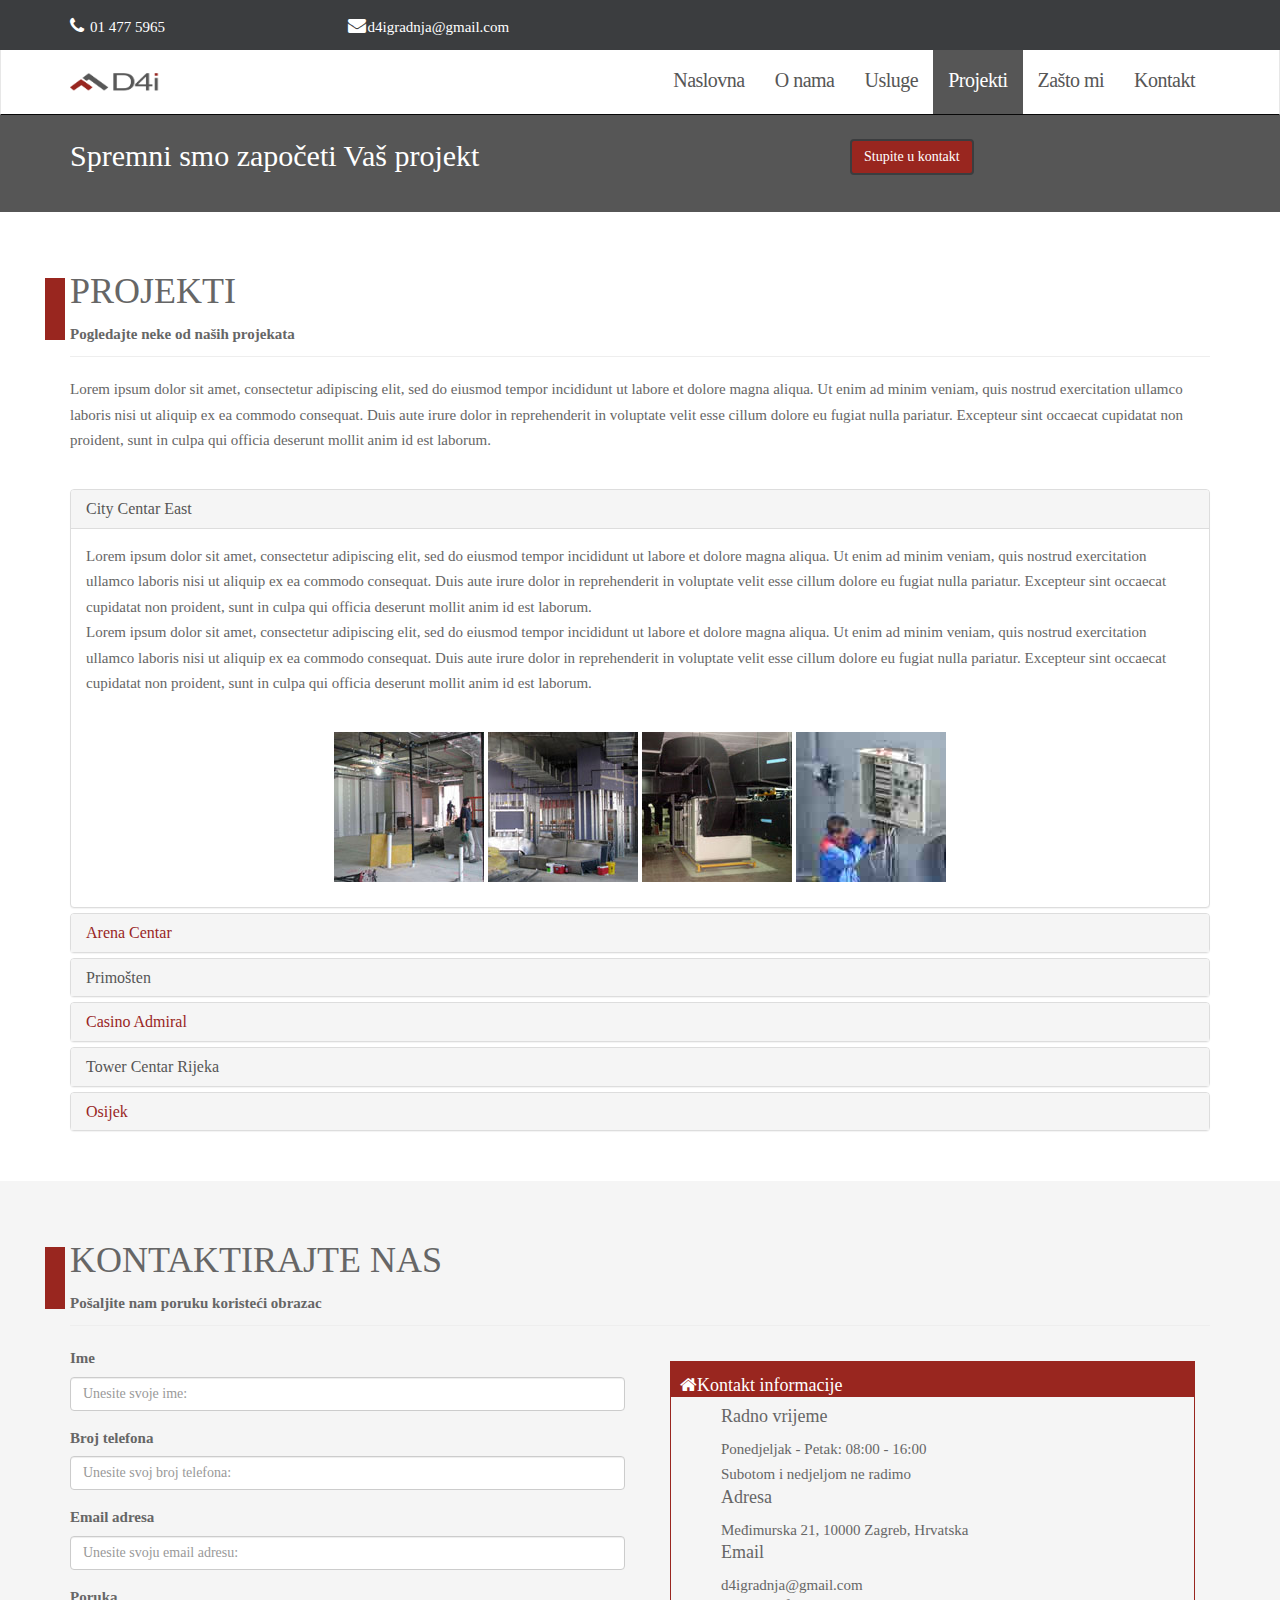
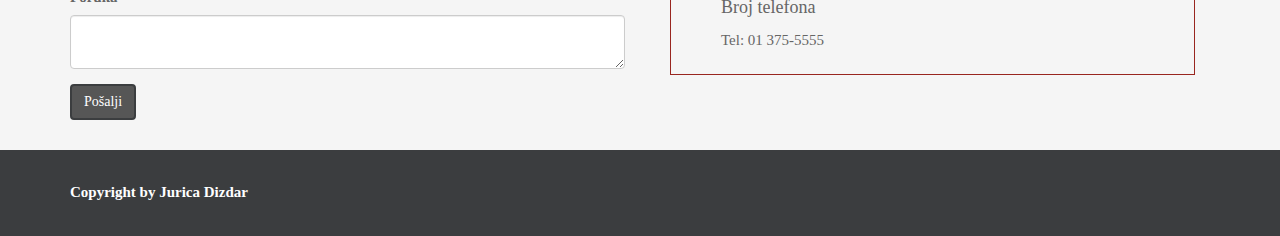
<file: projekti.html>
<!DOCTYPE html>
<html lang="hr">
  <head>
    <meta charset="utf-8">
    <meta http-equiv="X-UA-Compatible" content="IE=edge">
    <meta name="viewport" content="width=device-width, initial-scale=1">
    <!-- The above 3 meta tags *must* come first in the head; any other head content must come *after* these tags -->
    

    <title>Projekti</title>

    <!-- Bootstrap core CSS -->
	
    <link href="css/bootstrap.css" rel="stylesheet">
	<link href="css/font-awesome.css" rel="stylesheet">
	<link href="css/main.css" rel="stylesheet">
	<link href="css/jquery.fancybox.css?v=2.1.5" rel="stylesheet" media="screen" />

    <!-- HTML5 shim and Respond.js for IE8 support of HTML5 elements and media queries -->
    <!--[if lt IE 9]>
      <script src="https://oss.maxcdn.com/html5shiv/3.7.3/html5shiv.min.js"></script>
      <script src="https://oss.maxcdn.com/respond/1.4.2/respond.min.js"></script>
    <![endif]-->

    
  </head>
  
  <body>
	<section class="section-dark">
		<div class="container">
			<div class="row">
				<div class="col-md-6" style="margin-left: -30px;">
					<div class="col-md-6">
					<div class="block block-icon">
							<div class="icon">
								<i class="fa fa-phone fa-2"></i>
							</div>
							<div class="icon-content">
								<a href="tel:01-477-5965"><p>01 477 5965</p></a>
							</div>
					</div>
					</div>
					<div class="col-md-6">
					<div class="block block-icon">
							<div class="icon">
								<i class="fa fa-envelope fa-2"></i>
							</div>
							<div class="icon-content">
								<a href="mailto:d4igradnja@gmail.com"><p>d4igradnja@gmail.com</p></a>
							</div>
					</div>
					</div>
				</div>
			</div>
		</div>
	</section>
	
	<header class="header-main">
		<nav class="navbar navbar-inverse navbar-fixed-top" style="margin-top: 50px;" >
		  <div class="container" >
			<div class="navbar-header">
			  <button type="button" class="navbar-toggle collapsed" data-toggle="collapse" data-target="#navbar" aria-expanded="false" aria-controls="navbar">
				<span class="sr-only">Toggle navigation</span>
				<span class="icon-bar"></span>
				<span class="icon-bar"></span>
				<span class="icon-bar"></span>
			  </button>
			  <a class="navbar-brand" href="index.html"><img src="img/D4i_logo.png" width="90" height="28"></a>
			</div>
			<div id="navbar" class="collapse navbar-collapse">
			  <ul class="nav navbar-nav pull-right" id="scroll-list">
				<li><a href="index.html#index">Naslovna</a></li>
				<li><a href="index.html#o_nama">O nama</a></li>
				<li><a href="index.html#usluge">Usluge</a></li>
				<li><a href="projekti.html" class="active_color">Projekti</a></li>
				<li><a href="index.html#zasto_mi">Zašto mi</a></li>
				<li><a href="index.html#kontakt">Kontakt</a></li>
			  </ul>
			</div><!--/.nav-collapse -->
		  </div>
		</nav>
	</header>
	
	<section class="section-primary-a">
		<div class="container">
			<div class="row">
				<div class="col-md-8">
					<h2>Spremni smo započeti Vaš projekt</h2>
				</div>
				<div class="col-md-4">
					<a href="#kontakt" class="btn btn-secondary">Stupite u kontakt</a>
				</div>
			</div>
		</div>
	</section>
	
	<section class="section-main">
		<div class="container">
			<div class="row">
				<div class="col-md-12">
					<div class="page-header">
					  <h1>PROJEKTI</h1>
					  <strong>Pogledajte neke od naših projekata</strong>
					</div>
					<p>
					   Lorem ipsum dolor sit amet, consectetur adipiscing elit, sed do eiusmod tempor incididunt ut labore et dolore magna aliqua. Ut enim ad minim veniam, quis nostrud exercitation ullamco laboris nisi ut aliquip ex ea commodo consequat. Duis aute irure dolor in reprehenderit in voluptate velit esse cillum dolore eu fugiat nulla pariatur. Excepteur sint occaecat cupidatat non proident, sunt in culpa qui officia deserunt mollit anim id est laborum.
					</p>
					<br>
					<div class="panel-group" id="accordion" role="tablist" aria-multiselectable="true">
					  <div class="panel panel-default">
						<div class="panel-heading" role="tab" id="headingOne">
						  <h4 class="panel-title">
							<a role="button" data-toggle="collapse" data-parent="#accordion" href="#collapseOne" aria-expanded="true" aria-controls="collapseOne">
							  <span class="em-primary">City Centar East</span>
							</a>
						  </h4>
						</div>
						<div id="collapseOne" class="panel-collapse collapse in" role="tabpanel" aria-labelledby="headingOne">
						  <div class="panel-body">
							<p>
								Lorem ipsum dolor sit amet, consectetur adipiscing elit, sed do eiusmod tempor incididunt ut labore et dolore magna aliqua. Ut enim ad minim veniam, quis nostrud exercitation ullamco laboris nisi ut aliquip ex ea commodo consequat. Duis aute irure dolor in reprehenderit in voluptate velit esse cillum dolore eu fugiat nulla pariatur. Excepteur sint occaecat cupidatat non proident, sunt in culpa qui officia deserunt mollit anim id est laborum.
								<br>
								Lorem ipsum dolor sit amet, consectetur adipiscing elit, sed do eiusmod tempor incididunt ut labore et dolore magna aliqua. Ut enim ad minim veniam, quis nostrud exercitation ullamco laboris nisi ut aliquip ex ea commodo consequat. Duis aute irure dolor in reprehenderit in voluptate velit esse cillum dolore eu fugiat nulla pariatur. Excepteur sint occaecat cupidatat non proident, sunt in culpa qui officia deserunt mollit anim id est laborum.
								<br>
								<br>
								<div>
								<a class="fancybox" href="img/rigips.jpg" data-fancybox-group="gallery" title="City Centar East 1"><img src="img/rigips_thumb.jpg" alt="" /></a>
								<a class="fancybox" href="img/ventilation.jpg" data-fancybox-group="gallery" title="City Centar East 2"><img src="img/ventilation_thumb.jpg" alt="" /></a>
								<a class="fancybox" href="img/klimatizacija.jpg" data-fancybox-group="gallery" title="City Centar East 3"><img src="img/klimatizacija_thumb.jpg" alt="" /></a>
								<a class="fancybox" href="img/elektroinstalacije.jpg" data-fancybox-group="gallery" title="City Centar East 4"><img src="img/elektroinstalacije_thumb.jpg" alt="" /></a>
								</div>
							</p>
						  </div>
						</div>
					  </div>
					  <div class="panel panel-default">
						<div class="panel-heading" role="tab" id="headingTwo">
						  <h4 class="panel-title">
							<a class="collapsed" role="button" data-toggle="collapse" data-parent="#accordion" href="#collapseTwo" aria-expanded="false" aria-controls="collapseTwo">
							  <span class="em-secondary">Arena Centar</span>
							</a>
						  </h4>
						</div>
						<div id="collapseTwo" class="panel-collapse collapse" role="tabpanel" aria-labelledby="headingTwo">
						  <div class="panel-body">
							<p>
								Lorem ipsum dolor sit amet, consectetur adipiscing elit, sed do eiusmod tempor incididunt ut labore et dolore magna aliqua. Ut enim ad minim veniam, quis nostrud exercitation ullamco laboris nisi ut aliquip ex ea commodo consequat. Duis aute irure dolor in reprehenderit in voluptate velit esse cillum dolore eu fugiat nulla pariatur. Excepteur sint occaecat cupidatat non proident, sunt in culpa qui officia deserunt mollit anim id est laborum.
								<br>
								Lorem ipsum dolor sit amet, consectetur adipiscing elit, sed do eiusmod tempor incididunt ut labore et dolore magna aliqua. Ut enim ad minim veniam, quis nostrud exercitation ullamco laboris nisi ut aliquip ex ea commodo consequat. Duis aute irure dolor in reprehenderit in voluptate velit esse cillum dolore eu fugiat nulla pariatur. Excepteur sint occaecat cupidatat non proident, sunt in culpa qui officia deserunt mollit anim id est laborum.
								<br>
								<br>
								<div>
								<a class="fancybox" href="img/rigips.jpg" data-fancybox-group="gallery" title="Arena Centar 1"><img src="img/rigips_thumb.jpg" alt="" /></a>
								<a class="fancybox" href="img/ventilation.jpg" data-fancybox-group="gallery" title="Arena Centar 2"><img src="img/ventilation_thumb.jpg" alt="" /></a>
								<a class="fancybox" href="img/klimatizacija.jpg" data-fancybox-group="gallery" title="Arena Centar 3"><img src="img/klimatizacija_thumb.jpg" alt="" /></a>
								<a class="fancybox" href="img/elektroinstalacije.jpg" data-fancybox-group="gallery" title="Arena Centar 4"><img src="img/elektroinstalacije_thumb.jpg" alt="" /></a>
								</div>
							</p>
						  </div>
						</div>
					  </div>
					  <div class="panel panel-default">
						<div class="panel-heading" role="tab" id="headingThree">
						  <h4 class="panel-title">
							<a class="collapsed" role="button" data-toggle="collapse" data-parent="#accordion" href="#collapseThree" aria-expanded="false" aria-controls="collapseThree">
							  <span class="em-primary">Primošten</span>
							</a>
						  </h4>
						</div>
						<div id="collapseThree" class="panel-collapse collapse" role="tabpanel" aria-labelledby="headingThree">
						  <div class="panel-body">
							<p>
								Lorem ipsum dolor sit amet, consectetur adipiscing elit, sed do eiusmod tempor incididunt ut labore et dolore magna aliqua. Ut enim ad minim veniam, quis nostrud exercitation ullamco laboris nisi ut aliquip ex ea commodo consequat. Duis aute irure dolor in reprehenderit in voluptate velit esse cillum dolore eu fugiat nulla pariatur. Excepteur sint occaecat cupidatat non proident, sunt in culpa qui officia deserunt mollit anim id est laborum.
								<br>
								Lorem ipsum dolor sit amet, consectetur adipiscing elit, sed do eiusmod tempor incididunt ut labore et dolore magna aliqua. Ut enim ad minim veniam, quis nostrud exercitation ullamco laboris nisi ut aliquip ex ea commodo consequat. Duis aute irure dolor in reprehenderit in voluptate velit esse cillum dolore eu fugiat nulla pariatur. Excepteur sint occaecat cupidatat non proident, sunt in culpa qui officia deserunt mollit anim id est laborum.
								<br>
								<br>
								<div>
								<a class="fancybox" href="img/rigips.jpg" data-fancybox-group="gallery" title="Primošten 1"><img src="img/rigips_thumb.jpg" alt="" /></a>
								<a class="fancybox" href="img/ventilation.jpg" data-fancybox-group="gallery" title="Primošten 2"><img src="img/ventilation_thumb.jpg" alt="" /></a>
								<a class="fancybox" href="img/klimatizacija.jpg" data-fancybox-group="gallery" title="Primošten 3"><img src="img/klimatizacija_thumb.jpg" alt="" /></a>
								<a class="fancybox" href="img/elektroinstalacije.jpg" data-fancybox-group="gallery" title="Primošten 4"><img src="img/elektroinstalacije_thumb.jpg" alt="" /></a>
								</div>
							</p>
						  </div>
						</div>
					  </div>
					  <div class="panel panel-default">
						<div class="panel-heading" role="tab" id="headingFour">
						  <h4 class="panel-title">
							<a class="collapsed" role="button" data-toggle="collapse" data-parent="#accordion" href="#collapseFour" aria-expanded="false" aria-controls="collapseFour">
							  <span class="em-secondary">Casino Admiral</span>
							</a>
						  </h4>
						</div>
						<div id="collapseFour" class="panel-collapse collapse" role="tabpanel" aria-labelledby="headingFour">
						  <div class="panel-body">
							<p>
								Lorem ipsum dolor sit amet, consectetur adipiscing elit, sed do eiusmod tempor incididunt ut labore et dolore magna aliqua. Ut enim ad minim veniam, quis nostrud exercitation ullamco laboris nisi ut aliquip ex ea commodo consequat. Duis aute irure dolor in reprehenderit in voluptate velit esse cillum dolore eu fugiat nulla pariatur. Excepteur sint occaecat cupidatat non proident, sunt in culpa qui officia deserunt mollit anim id est laborum.
								<br>
								Lorem ipsum dolor sit amet, consectetur adipiscing elit, sed do eiusmod tempor incididunt ut labore et dolore magna aliqua. Ut enim ad minim veniam, quis nostrud exercitation ullamco laboris nisi ut aliquip ex ea commodo consequat. Duis aute irure dolor in reprehenderit in voluptate velit esse cillum dolore eu fugiat nulla pariatur. Excepteur sint occaecat cupidatat non proident, sunt in culpa qui officia deserunt mollit anim id est laborum.
								<br>
								<br>
								<div>
								<a class="fancybox" href="img/rigips.jpg" data-fancybox-group="gallery" title="Casino Admiral 1"><img src="img/rigips_thumb.jpg" alt="" /></a>
								<a class="fancybox" href="img/ventilation.jpg" data-fancybox-group="gallery" title="Casino Admiral 2"><img src="img/ventilation_thumb.jpg" alt="" /></a>
								<a class="fancybox" href="img/klimatizacija.jpg" data-fancybox-group="gallery" title="Casino Admiral 3"><img src="img/klimatizacija_thumb.jpg" alt="" /></a>
								<a class="fancybox" href="img/elektroinstalacije.jpg" data-fancybox-group="gallery" title="Casino Admiral 4"><img src="img/elektroinstalacije_thumb.jpg" alt="" /></a>
								</div>
							</p>
						  </div>
						</div>
					  </div>
					  <div class="panel panel-default">
						<div class="panel-heading" role="tab" id="headingFive">
						  <h4 class="panel-title">
							<a class="collapsed" role="button" data-toggle="collapse" data-parent="#accordion" href="#collapseFive" aria-expanded="false" aria-controls="collapseFive">
							  <span class="em-primary">Tower Centar Rijeka</span>
							</a>
						  </h4>
						</div>
						<div id="collapseFive" class="panel-collapse collapse" role="tabpanel" aria-labelledby="headingFive">
						  <div class="panel-body">
							<p>
								Lorem ipsum dolor sit amet, consectetur adipiscing elit, sed do eiusmod tempor incididunt ut labore et dolore magna aliqua. Ut enim ad minim veniam, quis nostrud exercitation ullamco laboris nisi ut aliquip ex ea commodo consequat. Duis aute irure dolor in reprehenderit in voluptate velit esse cillum dolore eu fugiat nulla pariatur. Excepteur sint occaecat cupidatat non proident, sunt in culpa qui officia deserunt mollit anim id est laborum.
								<br>
								Lorem ipsum dolor sit amet, consectetur adipiscing elit, sed do eiusmod tempor incididunt ut labore et dolore magna aliqua. Ut enim ad minim veniam, quis nostrud exercitation ullamco laboris nisi ut aliquip ex ea commodo consequat. Duis aute irure dolor in reprehenderit in voluptate velit esse cillum dolore eu fugiat nulla pariatur. Excepteur sint occaecat cupidatat non proident, sunt in culpa qui officia deserunt mollit anim id est laborum.
								<br>
								<br>
								<div>
								<a class="fancybox" href="img/rigips.jpg" data-fancybox-group="gallery" title="Tower Centar Rijeka 1"><img src="img/rigips_thumb.jpg" alt="" /></a>
								<a class="fancybox" href="img/ventilation.jpg" data-fancybox-group="gallery" title="Tower Centar Rijeka 2"><img src="img/ventilation_thumb.jpg" alt="" /></a>
								<a class="fancybox" href="img/klimatizacija.jpg" data-fancybox-group="gallery" title="Tower Centar Rijeka 3"><img src="img/klimatizacija_thumb.jpg" alt="" /></a>
								<a class="fancybox" href="img/elektroinstalacije.jpg" data-fancybox-group="gallery" title="Tower Centar Rijeka 4"><img src="img/elektroinstalacije_thumb.jpg" alt="" /></a>
								</div>
							</p>
						  </div>
						</div>
					  </div>
					  <div class="panel panel-default">
						<div class="panel-heading" role="tab" id="headingSix">
						  <h4 class="panel-title">
							<a class="collapsed" role="button" data-toggle="collapse" data-parent="#accordion" href="#collapseSix" aria-expanded="false" aria-controls="collapseSix">
							  <span class="em-secondary">Osijek</span>
							</a>
						  </h4>
						</div>
						<div id="collapseSix" class="panel-collapse collapse" role="tabpanel" aria-labelledby="headingSix">
						  <div class="panel-body">
							<p>
								Lorem ipsum dolor sit amet, consectetur adipiscing elit, sed do eiusmod tempor incididunt ut labore et dolore magna aliqua. Ut enim ad minim veniam, quis nostrud exercitation ullamco laboris nisi ut aliquip ex ea commodo consequat. Duis aute irure dolor in reprehenderit in voluptate velit esse cillum dolore eu fugiat nulla pariatur. Excepteur sint occaecat cupidatat non proident, sunt in culpa qui officia deserunt mollit anim id est laborum.
								<br>
								Lorem ipsum dolor sit amet, consectetur adipiscing elit, sed do eiusmod tempor incididunt ut labore et dolore magna aliqua. Ut enim ad minim veniam, quis nostrud exercitation ullamco laboris nisi ut aliquip ex ea commodo consequat. Duis aute irure dolor in reprehenderit in voluptate velit esse cillum dolore eu fugiat nulla pariatur. Excepteur sint occaecat cupidatat non proident, sunt in culpa qui officia deserunt mollit anim id est laborum.
								<br>
								<br>
								<div>
								<a class="fancybox" href="img/rigips.jpg" data-fancybox-group="gallery" title="Osijek 1"><img src="img/rigips_thumb.jpg" alt="" /></a>
								<a class="fancybox" href="img/ventilation.jpg" data-fancybox-group="gallery" title="Osijek 2"><img src="img/ventilation_thumb.jpg" alt="" /></a>
								<a class="fancybox" href="img/klimatizacija.jpg" data-fancybox-group="gallery" title="Osijek 3"><img src="img/klimatizacija_thumb.jpg" alt="" /></a>
								<a class="fancybox" href="img/elektroinstalacije.jpg" data-fancybox-group="gallery" title="Osijek 4"><img src="img/elektroinstalacije_thumb.jpg" alt="" /></a>
								</div>
							</p>
						  </div>
						</div>
					  </div>
					</div>
				</div>
		</div>
	</section>
	
	<footer class="footer-main">
	
	<section class="section-light" id="kontakt">
		<div class="container">
			<div class="row">
				<div class="col-md-12">
					<div class="page-header">
					  <h1>KONTAKTIRAJTE NAS</h1>
					  <strong>Pošaljite nam poruku koristeći obrazac</strong>
					</div>
				</div>
			</div>
			<div class="row">
				<div class="col-md-6">
							<form role="form">
								<div class="form-group">
									<label>Ime</label>
									<input type="text" class="form-control" placeholder="Unesite svoje ime:">
								</div>
								<div class="form-group">
									<label>Broj telefona</label>
									<input type="text" class="form-control" placeholder="Unesite svoj broj telefona:">
								</div>
								<div class="form-group">
									<label>Email adresa</label>
									<input type="text" class="form-control" placeholder="Unesite svoju email adresu:">
								</div>
								<div class="form-group">
									<label>Poruka</label>
									<textarea class="form-control"></textarea>
								</div>
								<button type="submit" class="btn btn-primary">Pošalji</button>
							</form>
				</div>
				<div class="col-md-6">
					<div class="block block-secondary-head no-pad">
						<h3><i class="fa fa-home"></i>Kontakt informacije</h3>
						<div class="block-content">
							<ul class="list-location">
									<li><h4>Radno vrijeme</h4></li>
									<li>Ponedjeljak - Petak: 08:00 - 16:00</li>
									<li>Subotom i nedjeljom ne radimo</li>
									<li><h4>Adresa</h4></li>
									<li>Međimurska 21, 10000 Zagreb, Hrvatska</li>
									<li><h4>Email</h4></li>
									<li>d4igradnja@gmail.com</li>
									<li><h4>Broj telefona</h4></li>
									<li>Tel: 01 375-5555</li>
							</ul>
						</div>
					</div>
				</div>
			</div>
		</div>
	</section>
	
	<section class="section-dark">
		<div class="container">
			<div class="row">
				<div class="col-md-8">
					<strong>Copyright by Jurica Dizdar</strong>
				</div>
			</div>
		</div>
	</section>
	
	</footer>
	
	
	<script src="js/jquery-3.1.1.js"></script>
    <script src="js/bootstrap.js"></script>	
	<script type="text/javascript" src="js/jquery.fancybox.js?v=2.1.5"></script>	

	<script>
	jQuery(function(){
				
				$(window).scroll(function() {
					if ($(this).scrollTop() > 1){  
						$('.navbar').css("margin-top", "0px");
					  }
					  else{
						$('.navbar').css("margin-top", "50px");
					  }
					});
				});
	</script>
	
	<script type="text/javascript">
		$(document).ready(function() {
			/*
			 *  Simple image gallery. Uses default settings
			 */

			$('.fancybox').fancybox();

		});
	</script>
	
  </body>
</html>
</file>
<file: css/main.css>
h1,h2,h3,h4,h5{margin-top:0}.page-header{margin-top:30px}.page-header:before{background:#99261F;content:"";display:block;height:62px;width:20px;position:absolute;left:-10px;top:36px}.no-pad-top{padding-top:0}.extra-pad{padding-top:40px;padding-bottom:40px}.top-inner{padding:90px 0 30px 0}.img-xsm{width:100px}.img-sm{width:200px}.img-lg{width:400px}.img-xlg{width:700px}.clearfix{clear:both}body{font-family:"Segoe UI","Segoe WP","Segoe Regular",sans-sarif;font-size:15px;line-height:1.7em;color:#666}a{color:#00aff0}ul,li{list-style:none}input,textarea,button{-moz-border-radius:0px;-webkit-border-radius:0px;border-radius:0px}img.device{width:100%}img.device-small{width:70%}.list,.list-feature{margin-bottom:30px}.list-feature{margin:0;padding:0;width:80%}.list-feature li{line-height:6.0em;border-bottom:1px solid #ccc;overflow:auto}.list-feature li:last-child{border:0}.list-feature span{vertical-align:top;padding-top:15px;font-size:170%}.list-feature i{margin-top:0px;border:none;font-size:50px;margin-right:5px}.list-comments{margin:0;padding:0}.list-comments li{padding:10px 0 5px 0;border-bottom:1px solid #ccc;overflow:auto}.list-comments li:last-child{border:0}.list-comments img{width:100px}.fa-2{font-size:18px}.fa-3{font-size:24px}.fa-4{font-size:27px}.fa-5{font-size:35px}.fa-6{font-size:40px}.fa-primary{color:#565656;border:1px solid #565656;-moz-border-radius:5px;-webkit-border-radius:5px;border-radius:5px;padding:13px 15px;width:70px;margin-bottom:10px}.fa-secondary{color:#99261F}.fa-border{border:1px solid #565656;-moz-border-radius:5px;-webkit-border-radius:5px;border-radius:5px;padding:13px 15px;width:70px;margin-bottom:10px}.heading-primary,.heading-primary-a{color:#565656}.heading-primary-a{border-bottom:2px solid #565656}.heading-secondary,.heading-secondary-a{color:#99261F}.heading-secondary-a{border-bottom:2px solid #99261F}.heading-light,.heading-light-a{color:#f5f5f5}.heading-light-a{border-bottom:2px solid #f5f5f5}.heading-dark,.heading-dark-a{color:#3B3D3F}.heading-dark-a{border-bottom:2px solid #3B3D3F}.em-primary{color:#565656}.em-secondary{color:#99261F}.em-light{color:#f5f5f5}.em-dark{color:#3B3D3F}.block,.block-primary,.block-secondary,.block-light,.block-dark{padding:15px;margin-bottom:15px}.block h3,.block-primary h3,.block-secondary h3,.block-light h3,.block-dark h3{margin-top:0;padding-top:0}.block iframe,.block-primary iframe,.block-secondary iframe,.block-light iframe,.block-dark iframe{width:100%}.block-primary{background:#565656;color:#ffffff}.block-secondary{background:#99261F;color:#ffffff}.block-light{background:#f5f5f5;color:#666666}.block-dark{background:#3B3D3F;color:#ffffff}.block-center{text-align:center !important}.block-image img{width:100%}.block-border{border:1px solid #ccc}.block-primary-head h3{padding:15px 5px 0 10px;background:#565656;color:#ffffff;margin:0;font-size:18px}.block-primary-head .block-content{border:1px solid #565656;padding:10px}.block-secondary-head h3{padding:15px 5px 0 10px;background:#99261F;color:#ffffff;margin:0;font-size:18px}.block-secondary-head .block-content{border:1px solid #99261F;padding:10px}.block-icon h4{padding:0;margin-top:5px}.block-icon .icon{float:left;width:16%;margin-top:15px}.block-icon .icon-content{float:left;width:70%;margin-top:10px}.block-icon p{padding:0;margin-top:-10px}.btn-primary{color:#565656;background:#565656;color:#ffffff;border:2px solid #3B3D3F}.btn-primary:hover{background:#3d3d3d;border:2px solid #3B3D3F}.btn-secondary{color:#565656;background:#99261F;color:#ffffff;border:2px solid #3B3D3F}.btn-primary:hover{background:#6f1b16;border:2px solid #fff}section{padding:30px 0}#usluge{background:whitesmoke}#usluge .block-icon{margin-top:20px}.section-showcase{height:600px;background:url("../img/w-header_bg2.jpg");background-size:cover;background-attachment:fixed}.section-showcase .showcase-content{padding:110px 15px;text-align:center}.section-showcase h1{color:#fff;margin-top:200px}.section-showcase h1:before{display:none}.section-showcase .downloads{border-top:1px solid #fff}.section-showcase-2{height:400px;background:url("../img/constructions2.png")}.section-showcase-2 .page-header:before{color:#fff}.section-showcase-2 .page-header p{color:#fff}.section-showcase-2 img{display:block;margin:0 auto;padding-top:130px}.section-showcase-slider{height:600px;background:url("../img/constructions1.png")}.section-showcase-slider .showcase-content{margin-top:-170px;padding:0px 15px;text-align:center}.section-showcase-slider h1{color:#fff;margin-top:200px}.section-primary,.section-primary-a,.section-primary-b{background:#565656;color:#ffffff}.section-primary-a{border-top:4px solid #99261F}.section-primary-a a{margin:0 auto}.section-primary-b{border-bottom:4px solid #99261F}.section-secondary{background:#99261F;color:#ffffff}.section-secondary h1:before{display:none}.section-light{background:#f5f5f5;color:#666666}.section-light div>div>h1:before{display:none}.section-dark{background:#3B3D3F;color:#ffffff}.section-dark .icon{float:left;width:10%;margin-top:-30px}.section-dark .icon-content{float:left;width:70%;margin-top:0px}.section-dark a{color:#fff;text-decoration:none}.section-dark p{padding:0;margin:-30px 20px}.carousel{margin-bottom:20px;height:500px}.carousel .carousel-indicators{display:none}.carousel .item{margin-top:150px;height:400px}.carousel slide,a.left.carousel-control,a.right.carousel-control{background:transparent}.carousel img{padding:3px;margin:0 auto;margin-top:-160px}.carousel strong{margin-bottom:-80px;display:block;visibility:visible !important}.tab-pane{padding:20px 10px;-moz-border-radius:5px;-webkit-border-radius:5px;border-radius:5px;margin-bottom:20px}.tab-primary .tab-pane,.tab-primary .nav-tabs>li.active>a,.tab-primary .nav-tabs>li.active>a:hover,.tab-primary .nav-tabs>li.active>a:focus{background:#565656;color:#ffffff}.tab-secondary .tab-pane,.tab-secondary .nav-tabs>li.active>a,.tab-secondary .nav-tabs>li.active>a:hover,.tab-primary .nav-tabs>li.active>a:focus{background:#99261F;color:#ffffff}.tab-dark .tab-pane,.tab-dark.nav-tabs>li.active>a,.tab-dark .nav-tabs>li.active>a:hover,.tab-primary .nav-tabs>li.active>a:focus{background:#3B3D3F;color:#ffffff}.tab-light .tab-pane,.tab-light .nav-tabs>li.active>a,.tab-light .nav-tabs>li.active>a:hover,.tab-primary .nav-tabs>li.active>a:focus{background:#f5f5f5;color:#666666}.search{width:100%}.search h3{margin-top:0;padding-top:0}.search input[type="search"]{height:50px;width:70%;border:2px solid #565656;font-size:18px;padding-left:10px;padding-bottom:5px}.search button{border:0;background:none;padding:0;vertical-align:top;margin-left:-4px}.search button img{margin-left:-3px;margin-top:-2px;width:53px !important;height:54px !important}.navbar{width:100%;margin:auto;border-right:1px solid #e7e7e7;border-left:1px solid #e7e7e7;min-height:60px;background:#fff;margin-bottom:30px}.navbar a,.navbar .navbar-inverse .navbar-brand:hover,.navbar .navbar-inverse .navbar-brand:focus{color:#565656 !important;font-size:20px;letter-spacing:-0.5px;padding-bottom:24px !important;padding-top:20px !important}.navbar a.active_color,.navbar a.active_color:active{background:#565656;color:#fff !important}.navbar-inverse .navbar-nav>li>a:hover,.navbar-inverse .navbar-nav>li>a:focus,.navbar-inverse .navbar-nav>.active_color>a,.navbar-inverse .navbar-nav>.active_color>a:hover,.navbar-inverse .navbar-nav>.active_color>a:focus{background:#565656 !important;color:#fff !important}
@media (max-width: 992px){.page-header:before{top:6px}#zasto_mi>div>div>div:nth-child(2)>div.page-header{margin-top:80px}}
@media (max-width: 768px){#animate,#animate_footer{text-align:center}#animate_button,#animate_footer_button,#animate_button_showcase{text-align:center;display:block}.section-showcase-slider{height:auto}.carousel-inner{height:600px}.carousel img{width:300px;margin-top:30px}.carousel .item{margin-top:-50px}.carousel-caption{top:10px}.section-showcase-2{height:auto}}
</file>
